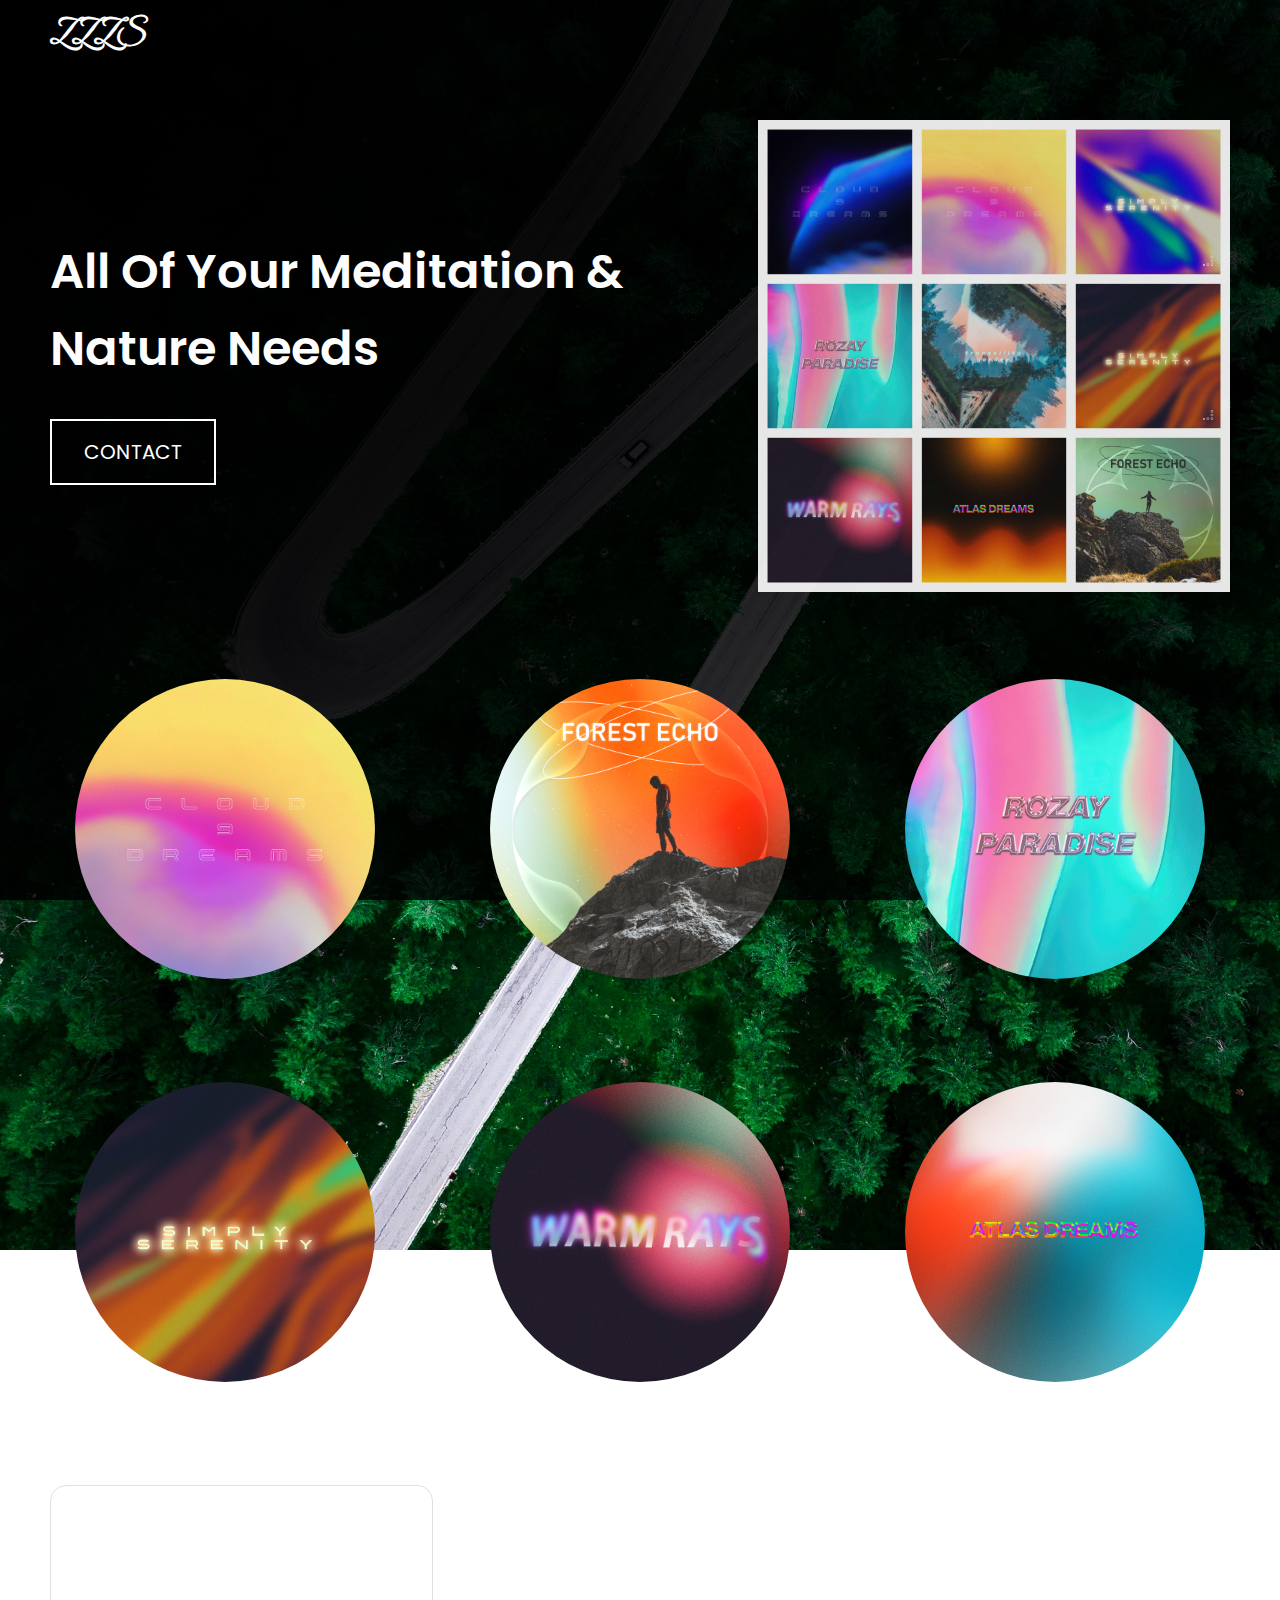
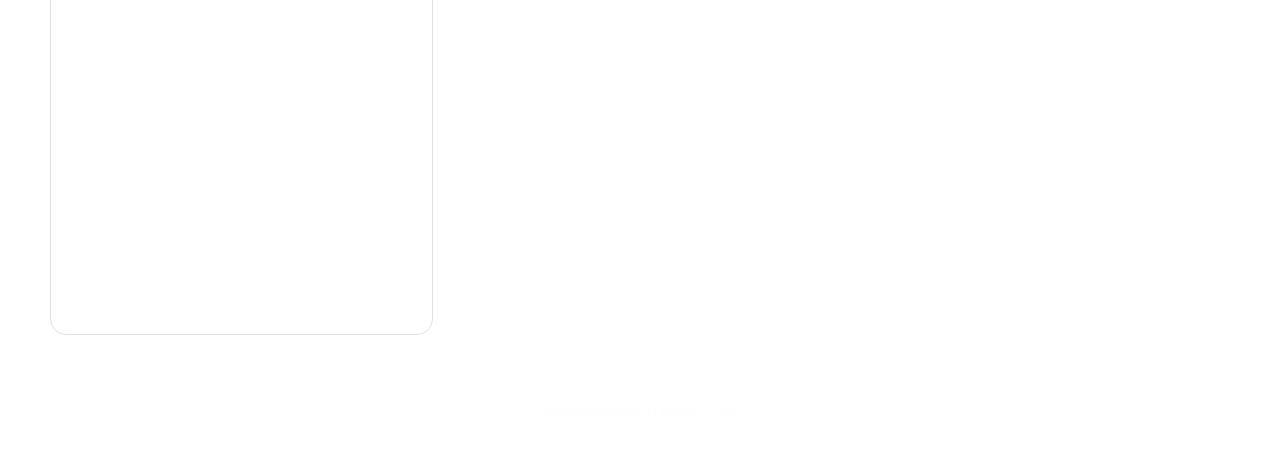
<file: index.html>
<!DOCTYPE html>
<html lang="en">
  <head>
    <meta charset="UTF-8" />
    <meta http-equiv="X-UA-Compatible" content="IE=edge" />
    <meta name="viewport" content="width=device-width, initial-scale=1.0" />
    <title>ZZZS</title>

    <link
      rel="stylesheet"
      href="https://cdnjs.cloudflare.com/ajax/libs/font-awesome/6.1.1/css/all.min.css"
      integrity="sha512-KfkfwYDsLkIlwQp6LFnl8zNdLGxu9YAA1QvwINks4PhcElQSvqcyVLLD9aMhXd13uQjoXtEKNosOWaZqXgel0g=="
      crossorigin="anonymous"
      referrerpolicy="no-referrer"
    />

    <link rel="icon" type="image/x-icon" href="./img/favicon.ico" />

    <link rel="stylesheet" href="style.css" />
  </head>

  <body>
    <!-- navbar -->
    <nav>
      <div class="container nav">
        <a href="./index.html">
          <h3 class="logo">ZZZS</h3>
        </a>
        <ul class="nav-links">
          <li>
            <a class="nav-link" href="mailto:zzzsapp@hotmail.com"
              ><i class="fa-regular fa-envelope"></i
            ></a>
          </li>
          <li>
            <a
              class="nav-link"
              href="https://instagram.com/zzzsapp?utm_medium=copy_link"
              target="_blank"
            >
              <i class="fa-brands fa-instagram"></i
            ></a>
          </li>

          <!-- 
          <li>
            <a class="nav-link" href="#">
              <i class="fa-brands fa-youtube"></i
            ></a>
          </li>
          <li>
            <a class="nav-link" href="#">
              <i class="fa-brands fa-spotify"></i
            ></a>
          </li>
          <li>
            <a class="nav-link" href="#">
              <i class="fa-brands fa-itunes"></i
            ></a>
          </li>
           -->
        </ul>
      </div>
    </nav>

    <!-- header section  -->
    <header>
      <div class="container header">
        <div class="header-text">
          <!-- <h1 class="header-title">repose</h1> -->
          <p class="header-desc">All Of Your Meditation & Nature Needs</p>

          <!-- 
          <div class="header-links">
            <a href="#" class="header-link"
              ><i class="fa-brands fa-apple applemusic-logo"></i>
            </a>
            <a href="#" class="header-link"
              ><i class="fa-brands fa-spotify spotify-logo"></i>
            </a>

            <a href="#" class="header-link"
              ><i class="fa-brands fa-amazon amazonmusic-logo"></i>
            </a>
            <a href="#" class="header-link"
              ><i class="fa-brands fa-itunes itnues-logo"></i>
            </a>
            <a href="#" class="header-link">
              <i class="fa-brands fa-youtube youtubemusic-logo"></i>
            </a>
          </div> 
        -->

          <div class="btns">
            <!-- <button class="btn">Press / radio</button> -->
            <a href="mailto:zzzsapp@hotmail.com" class="btn">contact</a>
          </div>
        </div>
        <div class="header-img">
          <img src="./img/cover-img.jpg" alt="" />
        </div>
      </div>
    </header>

    <!-- songs section -->
    <section>
      <div class="container songs">
        <!-- song 1 cloud 9 drams -->
        <article class="song">
          <a href="./cloud9dreams.html">
            <img src="./img/1.png" alt="" class="song-img" />
          </a>

          <!-- song links -->
          <ul class="song-links">
            <!-- apple music -->
            <li>
              <a
                href="https://music.apple.com/us/artist/cloud-9-dreams/1584568245"
                target="_blank"
                class="song-link"
                ><i class="fa-brands fa-apple"></i
              ></a>
            </li>

            <!-- spotify music -->
            <li>
              <a
                href="https://open.spotify.com/artist/07c6HQoNlh0UlnFs6RuTMi?si=t-RpN3D7Qa66D_iPGOomDg"
                target="_blank"
                class="song-link"
                ><i class="fa-brands fa-spotify"></i
              ></a>
            </li>

            <!-- amazon music -->
            <li>
              <a href="#" class="song-link" target="_blank"
                ><i class="fa-brands fa-amazon"></i
              ></a>
            </li>
          </ul>
        </article>

        <!-- song 2 tranquility garden -->
        <article class="song">
          <a href="./forestecho.html">
            <img src="./img/2.png" alt="" class="song-img" />
          </a>

          <!-- song links -->
          <ul class="song-links">
            <!-- apple music -->
            <li>
              <a href="#" target="_blank" class="song-link"
                ><i class="fa-brands fa-apple"></i
              ></a>
            </li>

            <!-- spotify music -->
            <li>
              <a href="#" target="_blank" class="song-link"
                ><i class="fa-brands fa-spotify"></i
              ></a>
            </li>

            <!-- amazon music -->
            <li>
              <a href="#" class="song-link" target="_blank"
                ><i class="fa-brands fa-amazon"></i
              ></a>
            </li>
          </ul>
        </article>

        <!-- song 3 rozay paradise -->
        <article class="song">
          <a href="./rozayparadise.html">
            <img src="./img/3.png" alt="" class="song-img"
          /></a>

          <!-- song links  -->
          <ul class="song-links">
            <!-- apple music -->
            <li>
              <a
                href="https://music.apple.com/us/artist/rozay-paradise/1583993940"
                target="_blank"
                class="song-link"
                ><i class="fa-brands fa-apple"></i
              ></a>
            </li>

            <!-- spotify music -->
            <li>
              <a
                href="https://open.spotify.com/artist/3yJaF8QBO9yhGIVszaEnfy?si=I38vs4uhStSKBxmCDQIGEQ"
                target="_blank"
                class="song-link"
                ><i class="fa-brands fa-spotify"></i
              ></a>
            </li>

            <!-- amazon music -->
            <li>
              <a href="#" class="song-link" target="_blank"
                ><i class="fa-brands fa-amazon"></i
              ></a>
            </li>
          </ul>
        </article>

        <!-- song 4 simply serenity -->
        <article class="song">
          <a href="./simplyserenity.html">
            <img src="./img/4.png" alt="" class="song-img" />
          </a>
          <ul class="song-links">
            <!-- apple music -->
            <li>
              <a
                href="https://music.apple.com/us/artist/simply-serenity/1584569082"
                target="_blank"
                class="song-link"
                ><i class="fa-brands fa-apple"></i
              ></a>
            </li>

            <!-- spotify music -->
            <li>
              <a
                href="https://open.spotify.com/artist/3gF4ZedeB6jPpsfIet85Mr?si=IJo8QeQCTY-bNO8c3_cniQ"
                target="_blank"
                class="song-link"
                ><i class="fa-brands fa-spotify"></i
              ></a>
            </li>

            <!-- amazon music -->
            <li>
              <a href="#" class="song-link" target="_blank"
                ><i class="fa-brands fa-amazon"></i
              ></a>
            </li>
          </ul>
        </article>

        <!-- song 5 warm rays -->
        <article class="song">
          <a href="./warmrays.html">
            <img src="./img/5.png" alt="" class="song-img" />
          </a>
          <ul class="song-links">
            <!-- apple music -->
            <li>
              <a
                href="https://music.apple.com/us/artist/warm-rays/1583993989"
                target="_blank"
                class="song-link"
                ><i class="fa-brands fa-apple"></i
              ></a>
            </li>

            <!-- spotify music -->
            <li>
              <a
                href="https://open.spotify.com/artist/6de2HTvdIQNuITt7bEk7ss?si=woWcxHpARa-ms9n5jFl5sQ"
                target="_blank"
                class="song-link"
                ><i class="fa-brands fa-spotify"></i
              ></a>
            </li>

            <!-- amazon music -->
            <li>
              <a href="#" class="song-link" target="_blank"
                ><i class="fa-brands fa-amazon"></i
              ></a>
            </li>
          </ul>
        </article>

        <!-- song 6 atlas dreams -->
        <article class="song">
          <a href="./atlasdreams.html">
            <img src="./img/6.png" alt="" class="song-img" />
          </a>
          <ul class="song-links">
            <!-- apple music -->
            <li>
              <a
                href="https://music.apple.com/us/artist/atlas-dreams/1583994686"
                target="_blank"
                class="song-link"
                ><i class="fa-brands fa-apple"></i
              ></a>
            </li>

            <!-- spotify music -->
            <li>
              <a
                href="https://open.spotify.com/artist/6oQb5npE7rzGG7BLir7Zrr?si=SurIVsjuRNytcUF3wbnvSQ"
                target="_blank"
                class="song-link"
                ><i class="fa-brands fa-spotify"></i
              ></a>
            </li>

            <!-- amazon music -->
            <li>
              <a href="#" class="song-link" target="_blank"
                ><i class="fa-brands fa-amazon"></i
              ></a>
            </li>
          </ul>
        </article>
      </div>
    </section>

    <!-- iframes -->
    <section>
      <div class="container iframes">
        <!-- amazon -->
        <div class="iframe">
          <iframe
            class="amazon-iframe"
            id="AmazonMusicEmbedB09VXD8926"
            src="https://music.amazon.ca/embed/B09VXD8926/?id=5aA51skqmU&marketplaceId=ART4WZ8MWBX2Y&musicTerritory=CA"
            style="border: 1px solid rgba(0, 0, 0, 0.12)"
          ></iframe>
        </div>

        <!-- itunes -->
        <div class="iframe">
          <iframe
            class="apple-iframe"
            allow="autoplay *; encrypted-media *; fullscreen *"
            frameborder="0"
            sandbox="allow-forms allow-popups allow-same-origin allow-scripts allow-storage-access-by-user-activation allow-top-navigation-by-user-activation"
            src="https://embed.music.apple.com/us/playlist/sleep-sounds/pl.0ef59752c0cd457dbf1391f08cbd936f"
          >
          </iframe>
        </div>

        <!-- spotify -->
        <div class="iframe">
          <iframe
            class="spotify-iframe"
            src="https://open.spotify.com/embed/playlist/37i9dQZF1DWYcDQ1hSjOpY?utm_source=generator"
            frameborder="0"
            allowfullscreen=""
            allow="autoplay; clipboard-write; encrypted-media; fullscreen; picture-in-picture"
          ></iframe>
        </div>
      </div>
    </section>

    <!-- footer -->
    <footer>
      <div class="container footer">
        <a href="mailto:zzzsapp@hotmail.com">
          <p class="footer-text">zzzsapp@hotmail.com</p>
        </a>
      </div>
    </footer>
  </body>
</html>
</file>
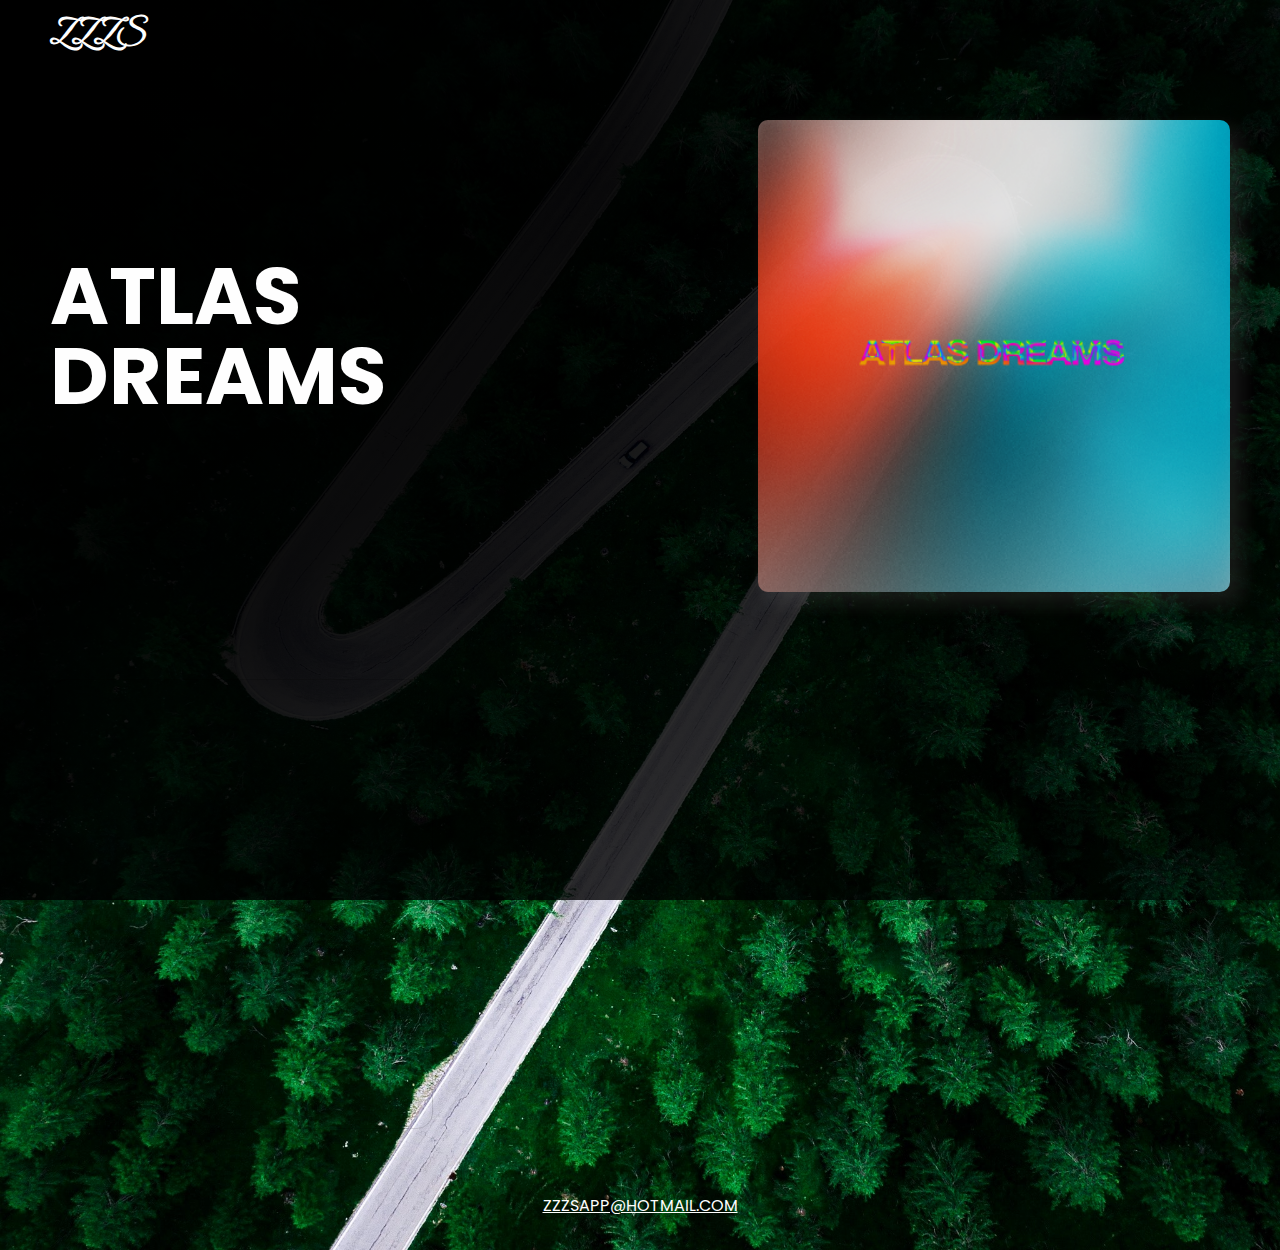
<file: atlasdreams.html>
<!DOCTYPE html>
<html lang="en">
  <head>
    <meta charset="UTF-8" />
    <meta http-equiv="X-UA-Compatible" content="IE=edge" />
    <meta name="viewport" content="width=device-width, initial-scale=1.0" />
    <title>Atlas Dreams | ZZZS</title>

    <link
      rel="stylesheet"
      href="https://cdnjs.cloudflare.com/ajax/libs/font-awesome/6.1.1/css/all.min.css"
      integrity="sha512-KfkfwYDsLkIlwQp6LFnl8zNdLGxu9YAA1QvwINks4PhcElQSvqcyVLLD9aMhXd13uQjoXtEKNosOWaZqXgel0g=="
      crossorigin="anonymous"
      referrerpolicy="no-referrer"
    />

    <link rel="icon" type="image/x-icon" href="./img/favicon.ico" />

    <link rel="stylesheet" href="style.css" />
  </head>
  <body>
    <!-- navbar -->
    <nav>
      <div class="container nav">
        <a href="./index.html">
          <h3 class="logo">ZZZS</h3>
        </a>
        <ul class="nav-links">
          <li>
            <a class="nav-link" href="mailto:zzzsapp@hotmail.com"
              ><i class="fa-regular fa-envelope"></i
            ></a>
          </li>
          <li>
            <a
              class="nav-link"
              href="https://instagram.com/zzzsapp?utm_medium=copy_link"
              target="_blank"
            >
              <i class="fa-brands fa-instagram"></i
            ></a>
          </li>

          <!-- 
          <li>
            <a class="nav-link" href="#">
              <i class="fa-brands fa-youtube"></i
            ></a>
          </li>
          <li>
            <a class="nav-link" href="#">
              <i class="fa-brands fa-spotify"></i
            ></a>
          </li>
          <li>
            <a class="nav-link" href="#">
              <i class="fa-brands fa-itunes"></i
            ></a>
          </li>
           -->
        </ul>
      </div>
    </nav>

    <!-- header section  -->
    <header>
      <div class="container header">
        <div class="header-text">
          <h1 class="header-title header-title-individual">Atlas Dreams</h1>

          <div class="header-links">
            <a
              href="https://music.apple.com/us/artist/atlas-dreams/1583994686"
              target="_blank"
              class="header-link"
              ><i class="fa-brands fa-apple"></i>
            </a>
            <a
              href="https://open.spotify.com/artist/6oQb5npE7rzGG7BLir7Zrr?si=SurIVsjuRNytcUF3wbnvSQ"
              target="_blank"
              class="header-link"
              ><i class="fa-brands fa-spotify spotify-logo"></i>
            </a>
            <a href="#" class="header-link"
              ><i class="fa-brands fa-amazon amazonmusic-logo"></i>
            </a>
          </div>
        </div>
        <div class="header-img header-img-individual">
          <img src="./img/6.png" alt="" />
        </div>
      </div>
    </header>

    <!-- iframes -->
    <section>
      <div class="container iframes">
        <!-- amazon -->
        <div class="iframe">
          <iframe
            class="amazon-iframe"
            id="AmazonMusicEmbedB09VXD8926"
            src="https://music.amazon.ca/embed/B09VXD8926/?id=5aA51skqmU&marketplaceId=ART4WZ8MWBX2Y&musicTerritory=CA"
            style="border: 1px solid rgba(0, 0, 0, 0.12)"
          ></iframe>
        </div>

        <!-- itunes -->
        <div class="iframe">
          <iframe
            class="apple-iframe"
            allow="autoplay *; encrypted-media *; fullscreen *"
            frameborder="0"
            sandbox="allow-forms allow-popups allow-same-origin allow-scripts allow-storage-access-by-user-activation allow-top-navigation-by-user-activation"
            src="https://embed.music.apple.com/us/album/moon-light-ep/1584568970"
          ></iframe>
        </div>

        <!-- spotify -->
        <div class="iframe">
          <iframe
            class="spotify-iframe"
            src="https://open.spotify.com/embed/artist/6oQb5npE7rzGG7BLir7Zrr?utm_source=generator"
            frameborder="0"
            allowfullscreen=""
            allow="autoplay; clipboard-write; encrypted-media; fullscreen; picture-in-picture"
          ></iframe>
        </div>
      </div>
    </section>

    <!-- footer -->
    <footer>
      <div class="container footer">
        <a href="mailto:zzzsapp@hotmail.com">
          <p class="footer-text">zzzsapp@hotmail.com</p>
        </a>
      </div>
    </footer>
  </body>
</html>
</file>
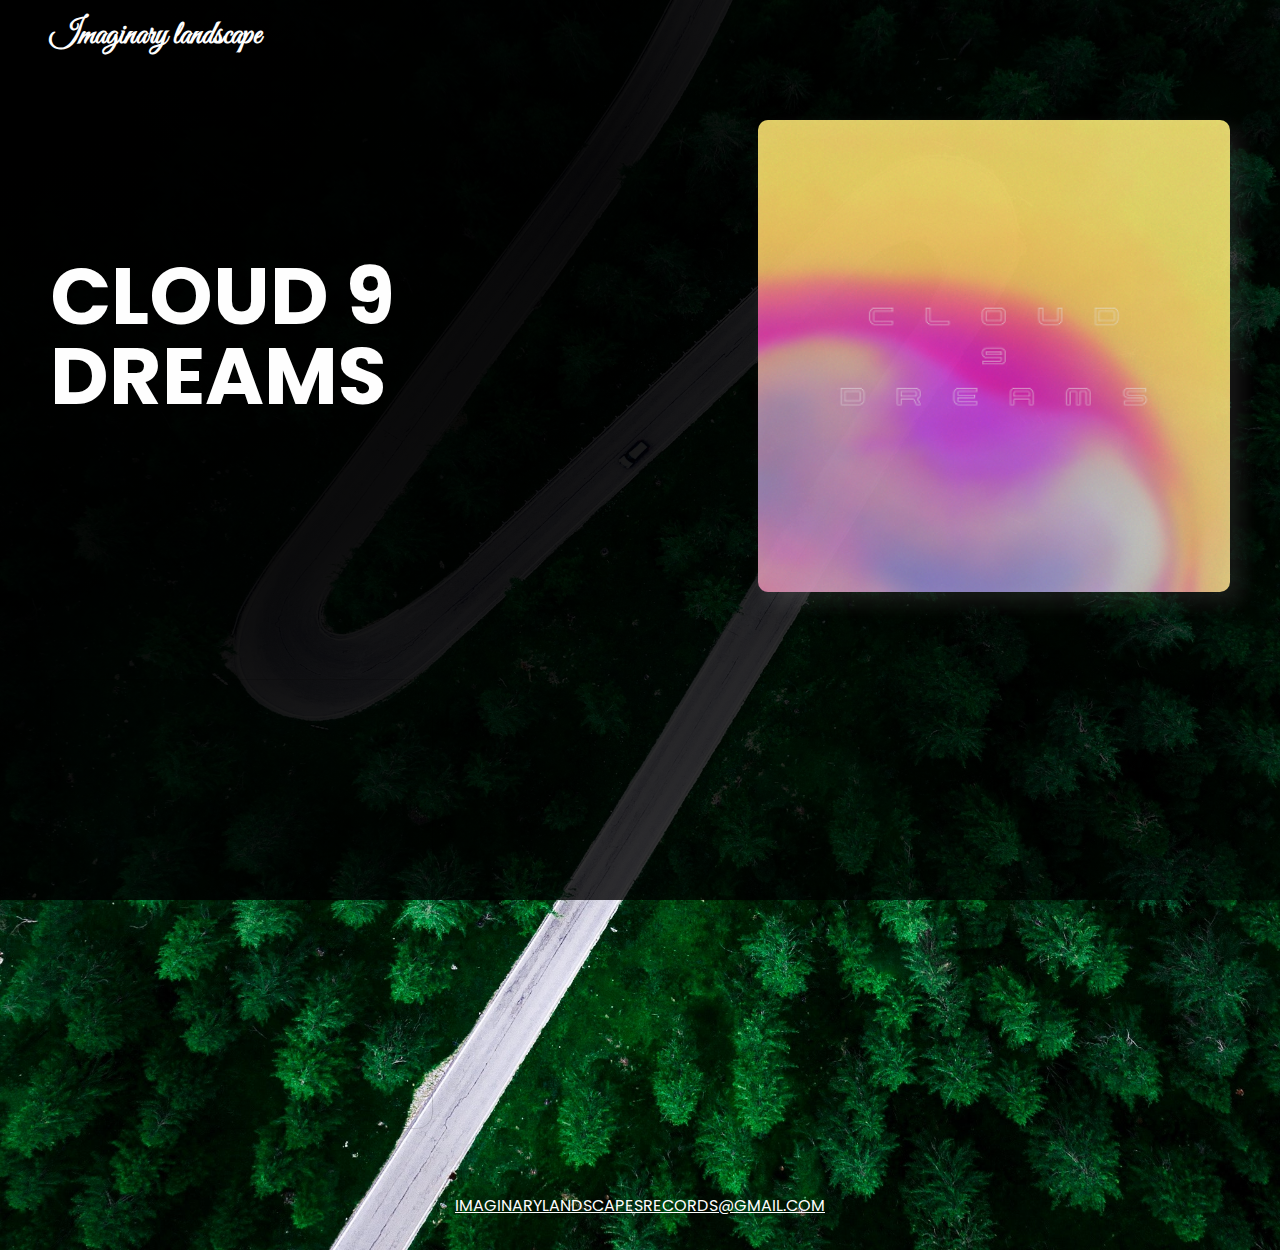
<file: cloud9dreams.html>
<!DOCTYPE html>
<html lang="en">
  <head>
    <meta charset="UTF-8" />
    <meta http-equiv="X-UA-Compatible" content="IE=edge" />
    <meta name="viewport" content="width=device-width, initial-scale=1.0" />
    <title>Cloud 9 Dreams | Imaginary Island</title>

    <link
      rel="stylesheet"
      href="https://cdnjs.cloudflare.com/ajax/libs/font-awesome/6.1.1/css/all.min.css"
      integrity="sha512-KfkfwYDsLkIlwQp6LFnl8zNdLGxu9YAA1QvwINks4PhcElQSvqcyVLLD9aMhXd13uQjoXtEKNosOWaZqXgel0g=="
      crossorigin="anonymous"
      referrerpolicy="no-referrer"
    />

    <link rel="stylesheet" href="style.css" />
  </head>
  <body>
    <!-- navbar -->
    <nav>
      <div class="container nav">
        <a href="./index.html">
          <h3 class="logo">Imaginary landscape</h3>
        </a>
        <ul class="nav-links">
          <li>
            <a class="nav-link" href="#"
              ><i class="fa-regular fa-envelope"></i
            ></a>
          </li>
          <li>
            <a class="nav-link" href="#">
              <i class="fa-brands fa-instagram"></i
            ></a>
          </li>
          <li>
            <a class="nav-link" href="#">
              <i class="fa-brands fa-youtube"></i
            ></a>
          </li>
          <li>
            <a class="nav-link" href="#">
              <i class="fa-brands fa-spotify"></i
            ></a>
          </li>
          <li>
            <a class="nav-link" href="#">
              <i class="fa-brands fa-itunes"></i
            ></a>
          </li>
        </ul>
      </div>
    </nav>

    <!-- header section  -->
    <header>
      <div class="container header">
        <div class="header-text">
          <h1 class="header-title header-title-individual">Cloud 9 Dreams</h1>

          <div class="header-links">
            <a
              href="https://music.apple.com/us/artist/cloud-9-dreams/1584568245"
              target="_blank"
              class="header-link"
              ><i class="fa-brands fa-itunes itnues-logo"></i>
            </a>
            <a
              href="https://open.spotify.com/artist/07c6HQoNlh0UlnFs6RuTMi?si=t-RpN3D7Qa66D_iPGOomDg&nd=1"
              target="_blank"
              class="header-link"
              ><i class="fa-brands fa-spotify spotify-logo"></i>
            </a>
            <a href="#" class="header-link"
              ><i class="fa-brands fa-amazon amazonmusic-logo"></i>
            </a>
          </div>
        </div>
        <div class="header-img header-img-individual">
          <img src="./img/1.png" alt="" />
        </div>
      </div>
    </header>

    <!-- iframes -->
    <section>
      <div class="container iframes">
        <!-- amazon -->
        <div class="iframe">
          <iframe
            class="amazon-iframe"
            id="AmazonMusicEmbedB09VXD8926"
            src="https://music.amazon.ca/embed/B09VXD8926/?id=5aA51skqmU&marketplaceId=ART4WZ8MWBX2Y&musicTerritory=CA"
            style="border: 1px solid rgba(0, 0, 0, 0.12)"
          ></iframe>
        </div>

        <!-- itunes -->
        <div class="iframe">
          <iframe
            class="apple-iframe"
            allow="autoplay *; encrypted-media *; fullscreen *"
            frameborder="0"
            sandbox="allow-forms allow-popups allow-same-origin allow-scripts allow-storage-access-by-user-activation allow-top-navigation-by-user-activation"
            src="https://embed.music.apple.com/us/album/aqua-fresh-ep/1584568817"
          ></iframe>
        </div>

        <!-- spotify -->
          <iframe
            class="spotify-iframe"
            src="https://open.spotify.com/embed/artist/07c6HQoNlh0UlnFs6RuTMi?utm_source=generator"
            frameborder="0"
            allowfullscreen=""
            allow="autoplay; clipboard-write; encrypted-media; fullscreen; picture-in-picture"
          ></iframe>
        </div>
      </div>
    </section>

    <!-- footer -->
    <footer>
      <div class="container footer">
        <p class="footer-text">Imaginarylandscapesrecords@gmail.com</p>
      </div>
    </footer>
  </body>
</html>
</file>
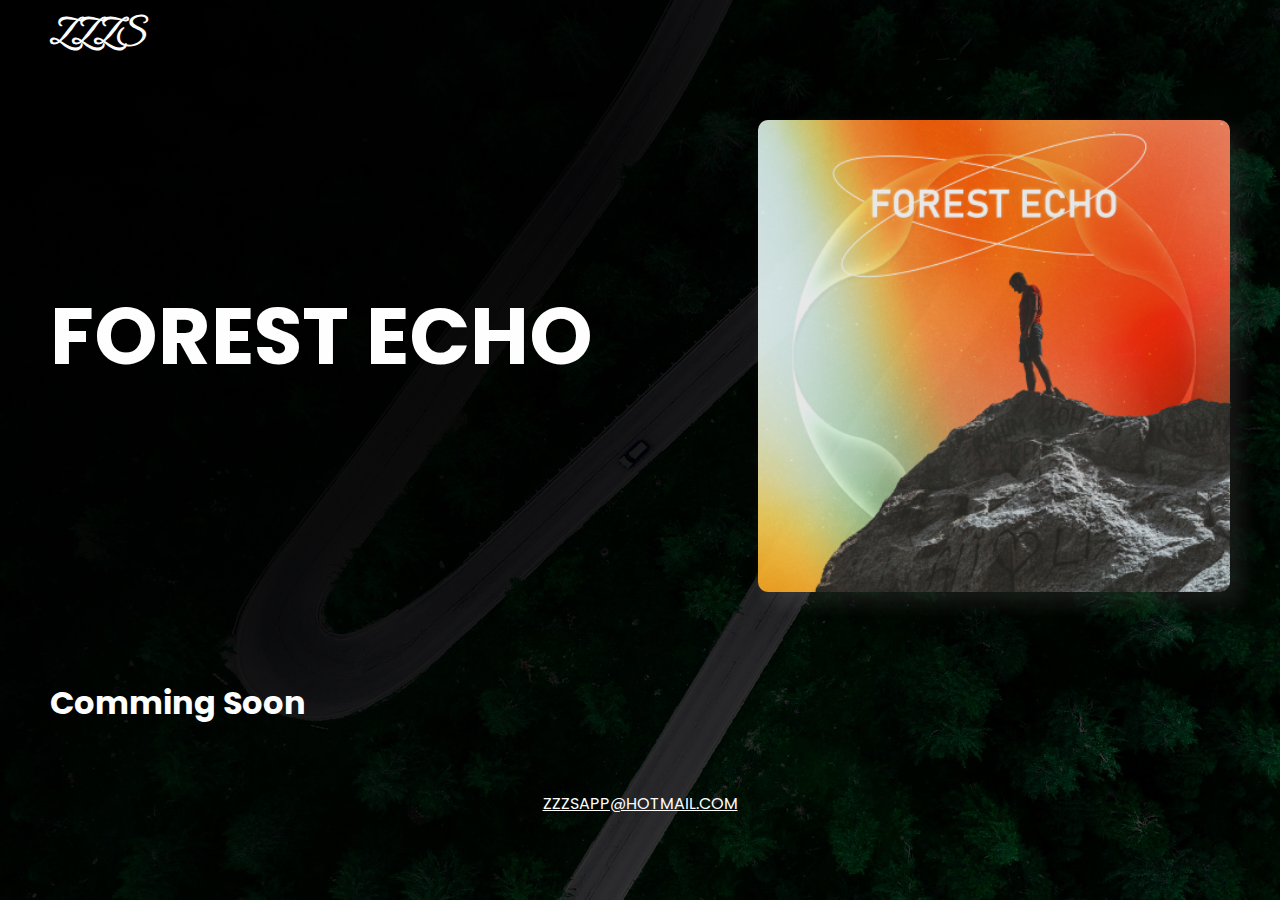
<file: forestecho.html>
<!DOCTYPE html>
<html lang="en">
  <head>
    <meta charset="UTF-8" />
    <meta http-equiv="X-UA-Compatible" content="IE=edge" />
    <meta name="viewport" content="width=device-width, initial-scale=1.0" />
    <title>Forest Echo | Imaginary Island</title>

    <link
      rel="stylesheet"
      href="https://cdnjs.cloudflare.com/ajax/libs/font-awesome/6.1.1/css/all.min.css"
      integrity="sha512-KfkfwYDsLkIlwQp6LFnl8zNdLGxu9YAA1QvwINks4PhcElQSvqcyVLLD9aMhXd13uQjoXtEKNosOWaZqXgel0g=="
      crossorigin="anonymous"
      referrerpolicy="no-referrer"
    />

    <link rel="icon" type="image/x-icon" href="./img/favicon.ico" />

    <link rel="stylesheet" href="style.css" />
  </head>
  <body>
    <!-- navbar -->
    <nav>
      <div class="container nav">
        <a href="./index.html">
          <h3 class="logo">ZZZS</h3>
        </a>
        <ul class="nav-links">
          <li>
            <a class="nav-link" href="mailto:zzzsapp@hotmail.com"
              ><i class="fa-regular fa-envelope"></i
            ></a>
          </li>
          <li>
            <a
              class="nav-link"
              href="https://instagram.com/zzzsapp?utm_medium=copy_link"
              target="_blank"
            >
              <i class="fa-brands fa-instagram"></i
            ></a>
          </li>

          <!-- 
          <li>
            <a class="nav-link" href="#">
              <i class="fa-brands fa-youtube"></i
            ></a>
          </li>
          <li>
            <a class="nav-link" href="#">
              <i class="fa-brands fa-spotify"></i
            ></a>
          </li>
          <li>
            <a class="nav-link" href="#">
              <i class="fa-brands fa-itunes"></i
            ></a>
          </li>
           -->
        </ul>
      </div>
    </nav>

    <!-- header section  -->
    <header>
      <div class="container header">
        <div class="header-text">
          <h1 class="header-title header-title-individual">Forest Echo</h1>

          <div class="header-links">
            <a href="#" class="header-link"
              ><i class="fa-brands fa-apple"></i>
            </a>
            <a href="#" class="header-link"
              ><i class="fa-brands fa-spotify spotify-logo"></i>
            </a>
            <a href="#" class="header-link"
              ><i class="fa-brands fa-amazon amazonmusic-logo"></i>
            </a>
          </div>
        </div>
        <div class="header-img header-img-individual">
          <img src="./img/2.png" alt="" />
        </div>
      </div>
    </header>

    <!-- iframes -->
    <section>
      <div class="container iframes">
        <h1>Comming Soon</h1>

        <!-- amazon -->
        <!-- <div class="iframe">
          <iframe
            class="amazon-iframe"
            id="AmazonMusicEmbedB09VXD8926"
            src="https://music.amazon.ca/embed/B09VXD8926/?id=5aA51skqmU&marketplaceId=ART4WZ8MWBX2Y&musicTerritory=CA"
            style="border: 1px solid rgba(0, 0, 0, 0.12)"
          ></iframe>
        </div> -->

        <!-- itunes -->
        <!-- 
        <div class="iframe">
          <iframe
            class="apple-iframe"
            allow="autoplay *; encrypted-media *; fullscreen *"
            frameborder="0"
            sandbox="allow-forms allow-popups allow-same-origin allow-scripts allow-storage-access-by-user-activation allow-top-navigation-by-user-activation"
            src="https://embed.music.apple.com/us/album/gentle-glow-ep/1584570495"
          ></iframe>
        </div>
         -->

        <!-- spotify -->
        <!-- 
        <div class="iframe">
          <iframe
            class="spotify-iframe"
            src="https://open.spotify.com/embed/artist/5SyaLZ1AQ9n7JDsLLLwQe2?utm_source=generator"
            frameborder="0"
            allowfullscreen=""
            allow="autoplay; clipboard-write; encrypted-media; fullscreen; picture-in-picture"
          ></iframe>
        </div>
         -->
      </div>
    </section>

    <!-- footer -->
    <footer>
      <div class="container footer">
        <a href="mailto:zzzsapp@hotmail.com">
          <p class="footer-text">zzzsapp@hotmail.com</p>
        </a>
      </div>
    </footer>
  </body>
</html>
</file>
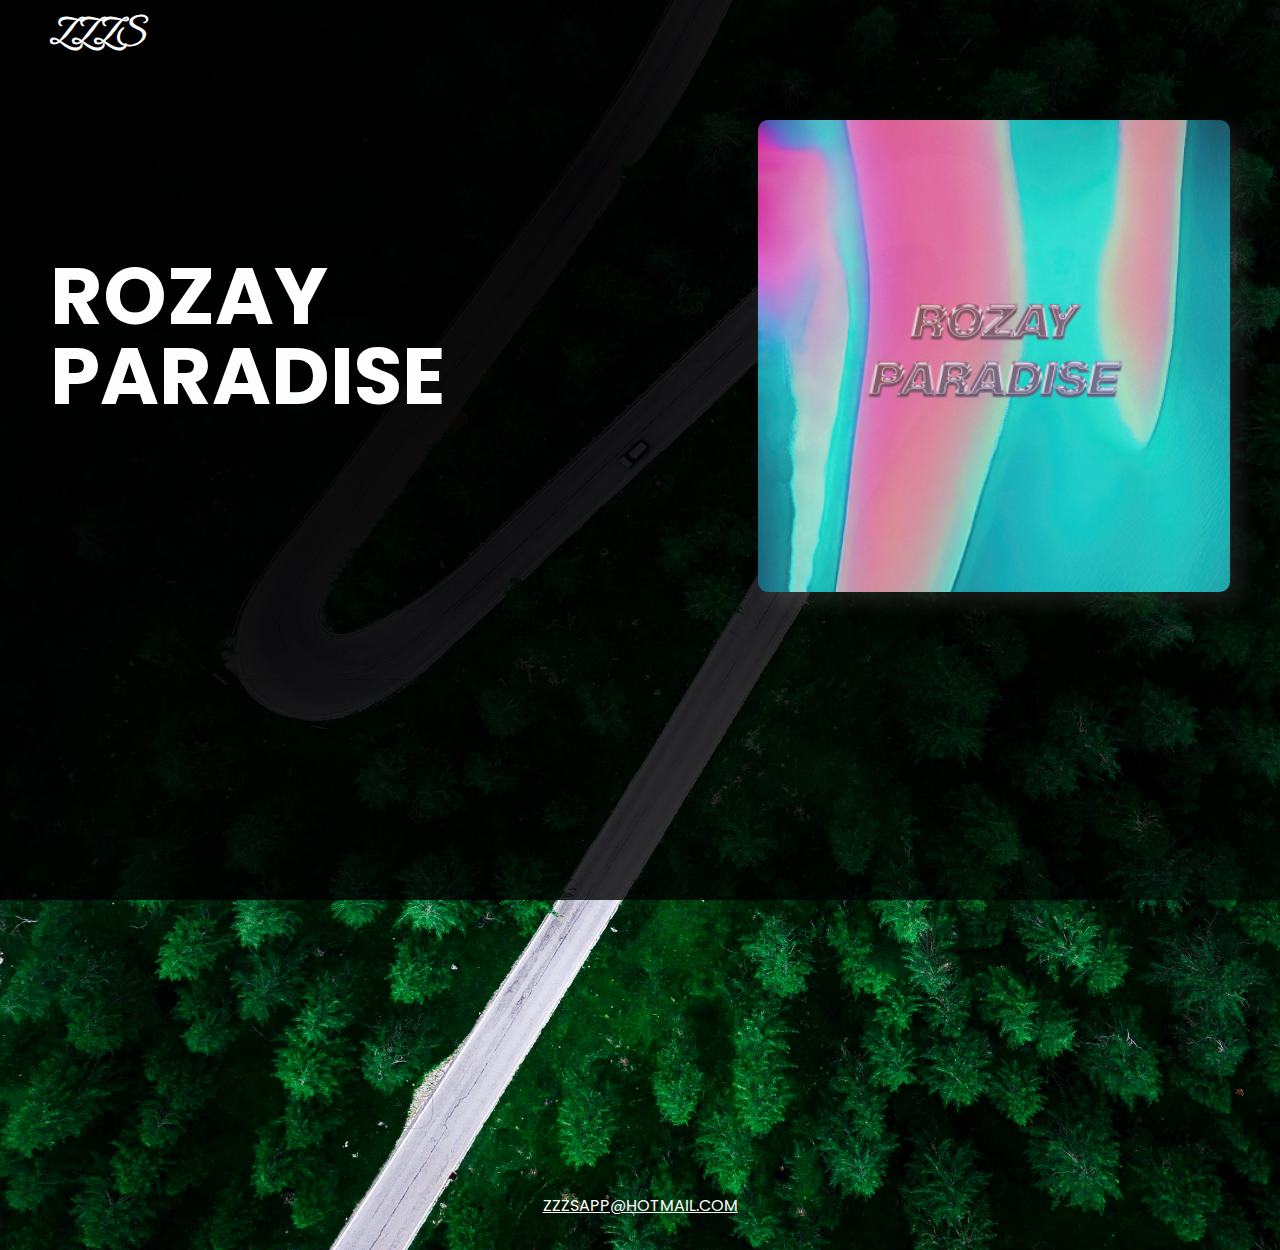
<file: rozayparadise.html>
<!DOCTYPE html>
<html lang="en">
  <head>
    <meta charset="UTF-8" />
    <meta http-equiv="X-UA-Compatible" content="IE=edge" />
    <meta name="viewport" content="width=device-width, initial-scale=1.0" />
    <title>Rozay Paradise | Imaginary Island</title>

    <link
      rel="stylesheet"
      href="https://cdnjs.cloudflare.com/ajax/libs/font-awesome/6.1.1/css/all.min.css"
      integrity="sha512-KfkfwYDsLkIlwQp6LFnl8zNdLGxu9YAA1QvwINks4PhcElQSvqcyVLLD9aMhXd13uQjoXtEKNosOWaZqXgel0g=="
      crossorigin="anonymous"
      referrerpolicy="no-referrer"
    />

    <link rel="icon" type="image/x-icon" href="./img/favicon.ico" />

    <link rel="stylesheet" href="style.css" />
  </head>
  <body>
    <!-- navbar -->
    <nav>
      <div class="container nav">
        <a href="./index.html">
          <h3 class="logo">ZZZS</h3>
        </a>
        <ul class="nav-links">
          <li>
            <a class="nav-link" href="mailto:zzzsapp@hotmail.com"
              ><i class="fa-regular fa-envelope"></i
            ></a>
          </li>
          <li>
            <a
              class="nav-link"
              href="https://instagram.com/zzzsapp?utm_medium=copy_link"
              target="_blank"
            >
              <i class="fa-brands fa-instagram"></i
            ></a>
          </li>
          <li>
            <a class="nav-link" href="#">
              <i class="fa-brands fa-youtube"></i
            ></a>
          </li>
          <li>
            <a class="nav-link" href="#">
              <i class="fa-brands fa-spotify"></i
            ></a>
          </li>
          <li>
            <a class="nav-link" href="#">
              <i class="fa-brands fa-itunes"></i
            ></a>
          </li>
        </ul>
      </div>
    </nav>

    <!-- header section  -->
    <header>
      <div class="container header">
        <div class="header-text">
          <h1 class="header-title header-title-individual">Rozay Paradise</h1>

          <div class="header-links">
            <a
              href="https://music.apple.com/us/artist/rozay-paradise/1583993940"
              target="_blank"
              class="header-link"
              ><i class="fa-brands fa-apple"></i>
            </a>
            <a
              href="https://open.spotify.com/artist/3yJaF8QBO9yhGIVszaEnfy?si=I38vs4uhStSKBxmCDQIGEQ&nd=1"
              target="_blank"
              class="header-link"
              ><i class="fa-brands fa-spotify spotify-logo"></i>
            </a>
            <a href="#" class="header-link"
              ><i class="fa-brands fa-amazon amazonmusic-logo"></i>
            </a>
          </div>
        </div>
        <div class="header-img header-img-individual">
          <img src="./img/3.png" alt="" />
        </div>
      </div>
    </header>

    <!-- iframes -->
    <section>
      <div class="container iframes">
        <!-- amazon -->
        <div class="iframe">
          <iframe
            class="amazon-iframe"
            id="AmazonMusicEmbedB09VXD8926"
            src="https://music.amazon.ca/embed/B09VXD8926/?id=5aA51skqmU&marketplaceId=ART4WZ8MWBX2Y&musicTerritory=CA"
            style="border: 1px solid rgba(0, 0, 0, 0.12)"
          ></iframe>
        </div>

        <!-- itunes -->
        <div class="iframe">
          <iframe
            class="apple-iframe"
            allow="autoplay *; encrypted-media *; fullscreen *"
            frameborder="0"
            sandbox="allow-forms allow-popups allow-same-origin allow-scripts allow-storage-access-by-user-activation allow-top-navigation-by-user-activation"
            src="https://embed.music.apple.com/us/album/stellar-dreams-ep/1584568932"
          ></iframe>
        </div>

        <!-- spotify -->
        <div class="iframe">
          <iframe
            class="spotify-iframe"
            src="https://open.spotify.com/embed/artist/3yJaF8QBO9yhGIVszaEnfy?utm_source=generator"
            frameborder="0"
            allowfullscreen=""
            allow="autoplay; clipboard-write; encrypted-media; fullscreen; picture-in-picture"
          ></iframe>
        </div>
      </div>
    </section>

    <!-- footer -->
    <footer>
      <div class="container footer">
        <a href="mailto:zzzsapp@hotmail.com">
          <p class="footer-text">zzzsapp@hotmail.com</p>
        </a>
      </div>
    </footer>
  </body>
</html>
</file>
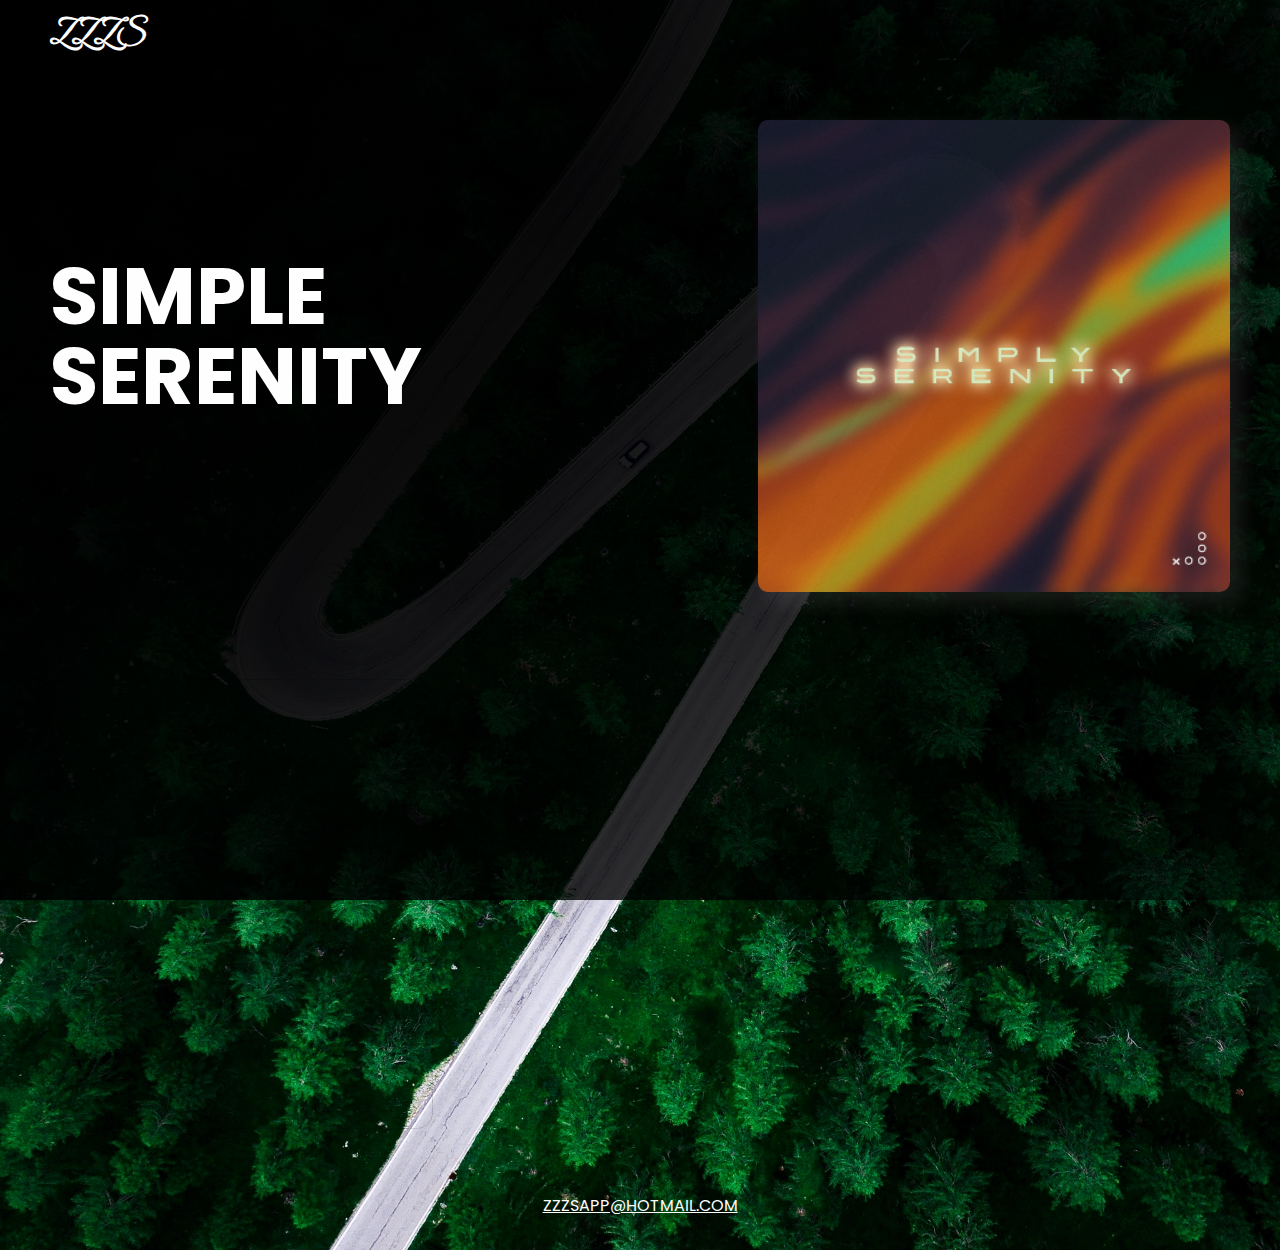
<file: simplyserenity.html>
<!DOCTYPE html>
<html lang="en">
  <head>
    <meta charset="UTF-8" />
    <meta http-equiv="X-UA-Compatible" content="IE=edge" />
    <meta name="viewport" content="width=device-width, initial-scale=1.0" />
    <title>Simple Serenity | Imaginary Island</title>

    <link
      rel="stylesheet"
      href="https://cdnjs.cloudflare.com/ajax/libs/font-awesome/6.1.1/css/all.min.css"
      integrity="sha512-KfkfwYDsLkIlwQp6LFnl8zNdLGxu9YAA1QvwINks4PhcElQSvqcyVLLD9aMhXd13uQjoXtEKNosOWaZqXgel0g=="
      crossorigin="anonymous"
      referrerpolicy="no-referrer"
    />

    <link rel="icon" type="image/x-icon" href="./img/favicon.ico" />

    <link rel="stylesheet" href="style.css" />
  </head>
  <body>
    <!-- navbar -->
    <nav>
      <div class="container nav">
        <a href="./index.html">
          <h3 class="logo">ZZZS</h3>
        </a>
        <ul class="nav-links">
          <li>
            <a class="nav-link" href="mailto:zzzsapp@hotmail.com"
              ><i class="fa-regular fa-envelope"></i
            ></a>
          </li>
          <li>
            <a
              class="nav-link"
              href="https://instagram.com/zzzsapp?utm_medium=copy_link"
              target="_blank"
            >
              <i class="fa-brands fa-instagram"></i
            ></a>
          </li>
          <li>
            <a class="nav-link" href="#">
              <i class="fa-brands fa-youtube"></i
            ></a>
          </li>
          <li>
            <a class="nav-link" href="#">
              <i class="fa-brands fa-spotify"></i
            ></a>
          </li>
          <li>
            <a class="nav-link" href="#">
              <i class="fa-brands fa-itunes"></i
            ></a>
          </li>
        </ul>
      </div>
    </nav>

    <!-- header section  -->
    <header>
      <div class="container header">
        <div class="header-text">
          <h1 class="header-title header-title-individual">Simple Serenity</h1>

          <div class="header-links">
            <a
              href="https://music.apple.com/us/artist/simply-serenity/1584569082"
              class="header-link"
              target="_blank"
              ><i class="fa-brands fa-apple"></i>
            </a>
            <a
              href="https://open.spotify.com/artist/3gF4ZedeB6jPpsfIet85Mr?si=IJo8QeQCTY-bNO8c3_cniQ&nd=1"
              target="_blank"
              class="header-link"
              ><i class="fa-brands fa-spotify spotify-logo"></i>
            </a>
            <a href="#" class="header-link"
              ><i class="fa-brands fa-amazon amazonmusic-logo"></i>
            </a>
          </div>
        </div>
        <div class="header-img header-img-individual">
          <img src="./img/4.png" alt="" />
        </div>
      </div>
    </header>

    <!-- iframes -->
    <section>
      <div class="container iframes">
        <!-- amazon -->
        <div class="iframe">
          <iframe
            class="amazon-iframe"
            id="AmazonMusicEmbedB09VXD8926"
            src="https://music.amazon.ca/embed/B09VXD8926/?id=5aA51skqmU&marketplaceId=ART4WZ8MWBX2Y&musicTerritory=CA"
            style="border: 1px solid rgba(0, 0, 0, 0.12)"
          ></iframe>
        </div>

        <!-- itunes -->
        <div class="iframe">
          <iframe
            class="apple-iframe"
            allow="autoplay *; encrypted-media *; fullscreen *"
            frameborder="0"
            sandbox="allow-forms allow-popups allow-same-origin allow-scripts allow-storage-access-by-user-activation allow-top-navigation-by-user-activation"
            src="https://embed.music.apple.com/us/album/smooth-feeling/1607447249"
          ></iframe>
        </div>

        <!-- spotify -->
        <div class="iframe">
          <iframe
            class="spotify-iframe"
            src="https://open.spotify.com/embed/artist/3gF4ZedeB6jPpsfIet85Mr?utm_source=generator"
            frameborder="0"
            allowfullscreen=""
            allow="autoplay; clipboard-write; encrypted-media; fullscreen; picture-in-picture"
          ></iframe>
        </div>
      </div>
    </section>

    <!-- footer -->
    <footer>
      <div class="container footer">
        <a href="mailto:zzzsapp@hotmail.com">
          <p class="footer-text">zzzsapp@hotmail.com</p>
        </a>
      </div>
    </footer>
  </body>
</html>
</file>
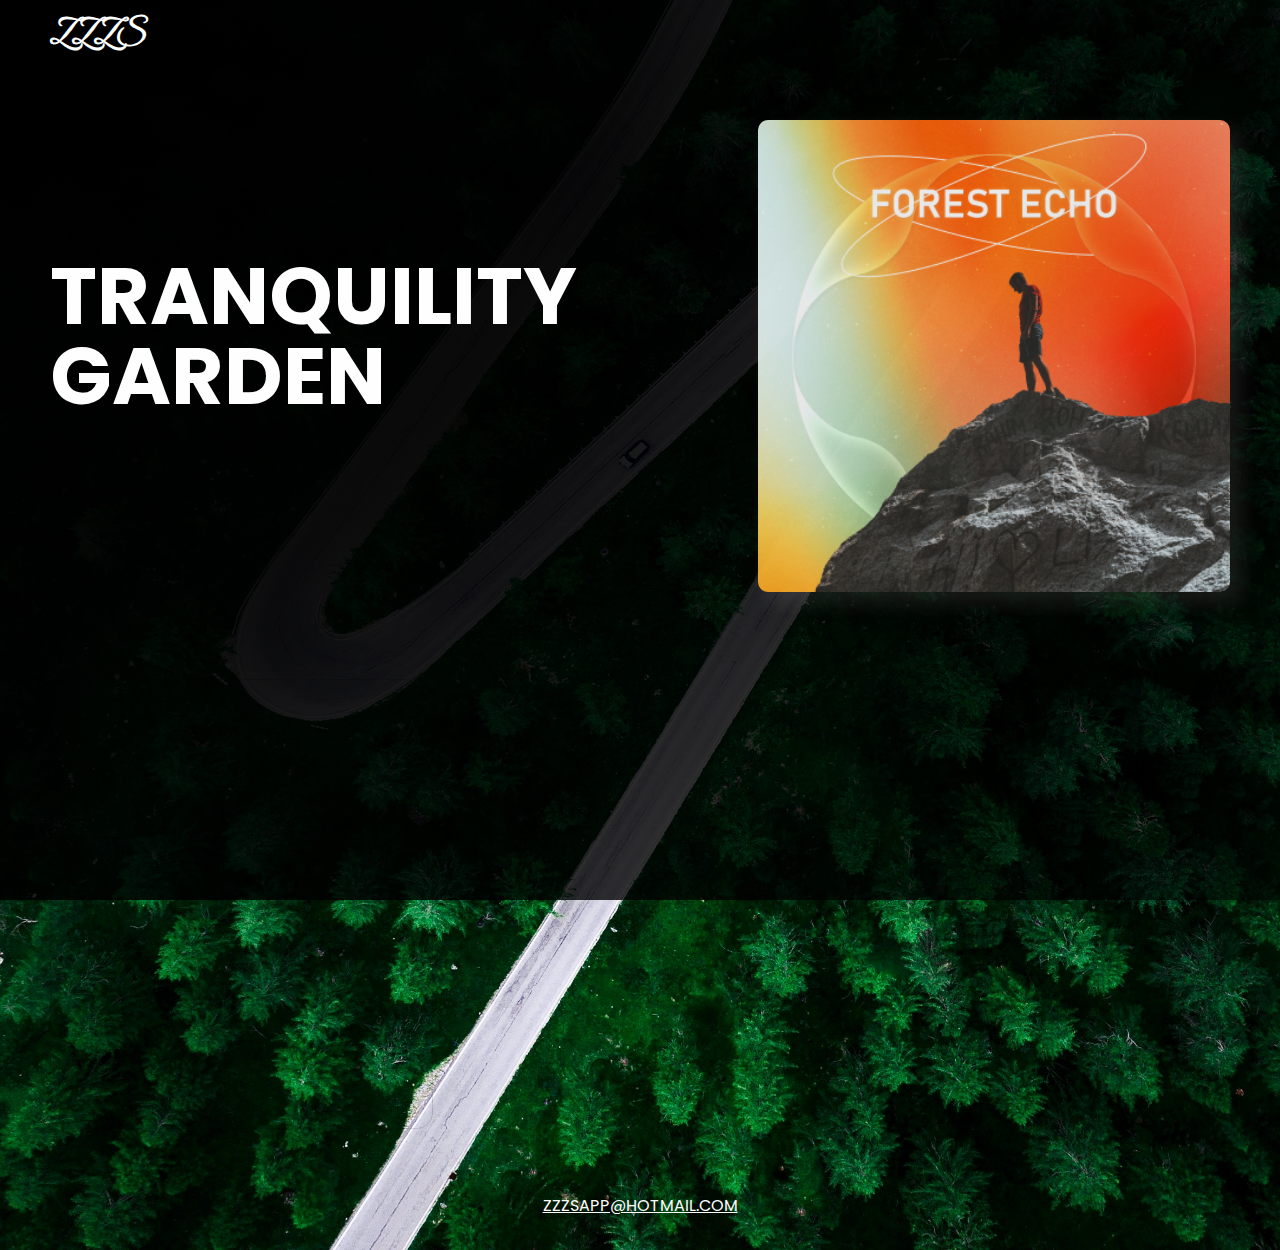
<file: tranquilitygarden.html>
<!DOCTYPE html>
<html lang="en">
  <head>
    <meta charset="UTF-8" />
    <meta http-equiv="X-UA-Compatible" content="IE=edge" />
    <meta name="viewport" content="width=device-width, initial-scale=1.0" />
    <title>Tranquility Garden | Imaginary Island</title>

    <link
      rel="stylesheet"
      href="https://cdnjs.cloudflare.com/ajax/libs/font-awesome/6.1.1/css/all.min.css"
      integrity="sha512-KfkfwYDsLkIlwQp6LFnl8zNdLGxu9YAA1QvwINks4PhcElQSvqcyVLLD9aMhXd13uQjoXtEKNosOWaZqXgel0g=="
      crossorigin="anonymous"
      referrerpolicy="no-referrer"
    />

    <link rel="icon" type="image/x-icon" href="./img/favicon.ico" />

    <link rel="stylesheet" href="style.css" />
  </head>
  <body>
    <!-- navbar -->
    <nav>
      <div class="container nav">
        <a href="./index.html"> <h3 class="logo">ZZZS</h3> </a>
        <ul class="nav-links">
          <li>
            <a class="nav-link" href="mailto:zzzsapp@hotmail.com"
              ><i class="fa-regular fa-envelope"></i
            ></a>
          </li>
          <li>
            <a
              class="nav-link"
              href="https://instagram.com/zzzsapp?utm_medium=copy_link"
              target="_blank"
            >
              <i class="fa-brands fa-instagram"></i
            ></a>
          </li>
          <li>
            <a class="nav-link" href="#">
              <i class="fa-brands fa-youtube"></i
            ></a>
          </li>
          <li>
            <a class="nav-link" href="#">
              <i class="fa-brands fa-spotify"></i
            ></a>
          </li>
          <li>
            <a class="nav-link" href="#">
              <i class="fa-brands fa-itunes"></i
            ></a>
          </li>
        </ul>
      </div>
    </nav>

    <!-- header section  -->
    <header>
      <div class="container header">
        <div class="header-text">
          <h1 class="header-title header-title-individual">
            Tranquility Garden
          </h1>

          <div class="header-links">
            <a
              href="https://music.apple.com/us/artist/tranquility-garden/1584568789"
              target="_blank"
              class="header-link"
              ><i class="fa-brands fa-apple"></i>
            </a>
            <a
              href="https://open.spotify.com/artist/5SyaLZ1AQ9n7JDsLLLwQe2?si=Oa_nRZJIRfiGzWG_nYwnxQ&nd=1"
              target="_blank"
              class="header-link"
              ><i class="fa-brands fa-spotify spotify-logo"></i>
            </a>
            <a href="#" class="header-link"
              ><i class="fa-brands fa-amazon amazonmusic-logo"></i>
            </a>
          </div>
        </div>
        <div class="header-img header-img-individual">
          <img src="./img/2.png" alt="" />
        </div>
      </div>
    </header>

    <!-- iframes -->
    <section>
      <div class="container iframes">
        <!-- amazon -->
        <div class="iframe">
          <iframe
            class="amazon-iframe"
            id="AmazonMusicEmbedB09VXD8926"
            src="https://music.amazon.ca/embed/B09VXD8926/?id=5aA51skqmU&marketplaceId=ART4WZ8MWBX2Y&musicTerritory=CA"
            style="border: 1px solid rgba(0, 0, 0, 0.12)"
          ></iframe>
        </div>

        <!-- itunes -->
        <div class="iframe">
          <iframe
            class="apple-iframe"
            allow="autoplay *; encrypted-media *; fullscreen *"
            frameborder="0"
            sandbox="allow-forms allow-popups allow-same-origin allow-scripts allow-storage-access-by-user-activation allow-top-navigation-by-user-activation"
            src="https://embed.music.apple.com/us/album/gentle-glow-ep/1584570495"
          ></iframe>
        </div>

        <!-- spotify -->
        <div class="iframe">
          <iframe
            class="spotify-iframe"
            src="https://open.spotify.com/embed/artist/5SyaLZ1AQ9n7JDsLLLwQe2?utm_source=generator"
            frameborder="0"
            allowfullscreen=""
            allow="autoplay; clipboard-write; encrypted-media; fullscreen; picture-in-picture"
          ></iframe>
        </div>
      </div>
    </section>

    <!-- footer -->
    <footer>
      <div class="container footer">
        <a href="mailto:zzzsapp@hotmail.com">
          <p class="footer-text">zzzsapp@hotmail.com</p>
        </a>
      </div>
    </footer>
  </body>
</html>
</file>
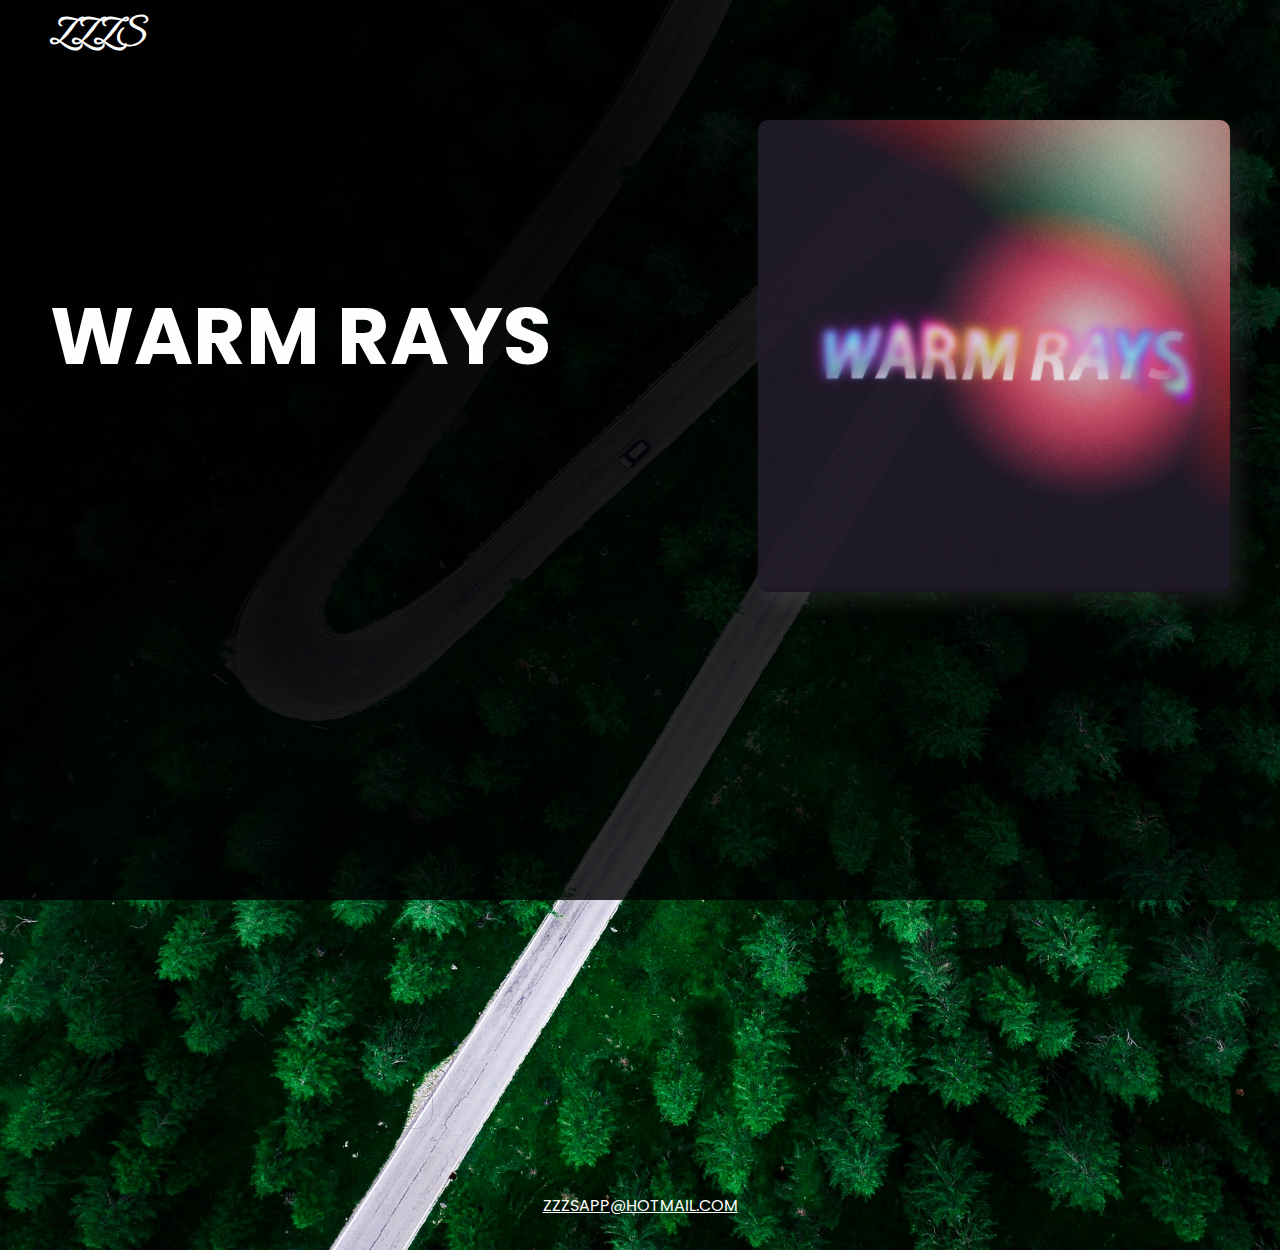
<file: warmrays.html>
<!DOCTYPE html>
<html lang="en">
  <head>
    <meta charset="UTF-8" />
    <meta http-equiv="X-UA-Compatible" content="IE=edge" />
    <meta name="viewport" content="width=device-width, initial-scale=1.0" />
    <title>Warm Rays | Imaginary Island</title>

    <link
      rel="stylesheet"
      href="https://cdnjs.cloudflare.com/ajax/libs/font-awesome/6.1.1/css/all.min.css"
      integrity="sha512-KfkfwYDsLkIlwQp6LFnl8zNdLGxu9YAA1QvwINks4PhcElQSvqcyVLLD9aMhXd13uQjoXtEKNosOWaZqXgel0g=="
      crossorigin="anonymous"
      referrerpolicy="no-referrer"
    />

    <link rel="icon" type="image/x-icon" href="./img/favicon.ico" />

    <link rel="stylesheet" href="style.css" />
  </head>
  <body>
    <!-- navbar -->
    <nav>
      <div class="container nav">
        <a href="./index.html">
          <h3 class="logo">ZZZS</h3>
        </a>
        <ul class="nav-links">
          <li>
            <a class="nav-link" href="mailto:zzzsapp@hotmail.com"
              ><i class="fa-regular fa-envelope"></i
            ></a>
          </li>
          <li>
            <a
              class="nav-link"
              href="https://instagram.com/zzzsapp?utm_medium=copy_link"
              target="_blank"
            >
              <i class="fa-brands fa-instagram"></i
            ></a>
          </li>

          <!-- 
          <li>
            <a class="nav-link" href="#">
              <i class="fa-brands fa-youtube"></i
            ></a>
          </li>
          <li>
            <a class="nav-link" href="#">
              <i class="fa-brands fa-spotify"></i
            ></a>
          </li>
          <li>
            <a class="nav-link" href="#">
              <i class="fa-brands fa-itunes"></i
            ></a>
          </li>
           -->
        </ul>
      </div>
    </nav>

    <!-- header section  -->
    <header>
      <div class="container header">
        <div class="header-text">
          <h1 class="header-title header-title-individual">Warm Rays</h1>

          <div class="header-links">
            <a
              href="https://music.apple.com/us/artist/warm-rays/1583993989"
              target="_blank"
              class="header-link"
              ><i class="fa-brands fa-apple"></i>
            </a>
            <a
              href="https://open.spotify.com/artist/6de2HTvdIQNuITt7bEk7ss?si=woWcxHpARa-ms9n5jFl5sQ&nd=1"
              target="_blank"
              class="header-link"
              ><i class="fa-brands fa-spotify spotify-logo"></i>
            </a>
            <a href="#" class="header-link"
              ><i class="fa-brands fa-amazon amazonmusic-logo"></i>
            </a>
          </div>
        </div>
        <div class="header-img header-img-individual">
          <img src="./img/5.png" alt="" />
        </div>
      </div>
    </header>

    <!-- iframes -->
    <section>
      <div class="container iframes">
        <!-- amazon -->
        <div class="iframe">
          <iframe
            class="amazon-iframe"
            id="AmazonMusicEmbedB09VXD8926"
            src="https://music.amazon.ca/embed/B09VXD8926/?id=5aA51skqmU&marketplaceId=ART4WZ8MWBX2Y&musicTerritory=CA"
            style="border: 1px solid rgba(0, 0, 0, 0.12)"
          ></iframe>
        </div>

        <!-- itunes -->
        <div class="iframe">
          <iframe
            class="apple-iframe"
            allow="autoplay *; encrypted-media *; fullscreen *"
            frameborder="0"
            sandbox="allow-forms allow-popups allow-same-origin allow-scripts allow-storage-access-by-user-activation allow-top-navigation-by-user-activation"
            src="https://embed.music.apple.com/us/album/nova-waters-ep/1584568350"
          ></iframe>
        </div>

        <!-- spotify -->
        <div class="iframe">
          <iframe
            class="spotify-iframe"
            src="https://open.spotify.com/embed/artist/6de2HTvdIQNuITt7bEk7ss?utm_source=generator"
            frameborder="0"
            allowfullscreen=""
            allow="autoplay; clipboard-write; encrypted-media; fullscreen; picture-in-picture"
          ></iframe>
        </div>
      </div>
    </section>

    <!-- footer -->
    <footer>
      <div class="container footer">
        <a href="mailto:zzzsapp@hotmail.com">
          <p class="footer-text">zzzsapp@hotmail.com</p>
        </a>
      </div>
    </footer>
  </body>
</html>
</file>
<file: style.css>
@import url('https://fonts.googleapis.com/css2?family=Great+Vibes&family=Poppins:wght@400;700&display=swap');

:root {
  --font-family-logo: 'Great Vibes', cursive;
  --font-family: 'Poppins', sans-serif;
  --dark-clr: #333;
  --white-clr: #fefefe;
  --linear-clr: radial-gradient(
    circle at 0% 0%,
    rgba(0, 0, 0, 1) 10%,
    rgba(0, 0, 0, 0.95) 40%,
    rgba(0, 0, 0, 0.75) 80%,
    rgba(0, 0, 0, 0.55) 100%
  );
}

* {
  margin: 0;
  padding: 0;
  box-sizing: border-box;
}

html {
  scroll-behavior: smooth;
}

/* utilities */

a {
  text-decoration: none;
}

ul {
  list-style: none;
}

img {
  width: 100%;
}

section {
  padding: 2rem 0;
}

body {
  color: var(--white-clr);
  font-family: var(--font-family);
  background: var(--linear-clr), url('./img/bg.jpg');
  background-size: cover;
  background-repeat: no-repeat;
  background-position: center center;
  background-attachment: fixed;
}

.container {
  width: 95%;
  max-width: 1180px;
  margin: 0 auto;
}

/* navbar */

.nav {
  display: flex;
  justify-content: space-between;
  align-items: center;

  padding: 1rem 0;
}

.logo {
  color: var(--white-clr);
}

.nav-links {
  display: flex;
  justify-content: center;
  align-items: center;

  gap: 1rem;
}

.nav-link {
  font-size: 1.5rem;
  color: var(--white-clr);
}

.logo {
  font-size: 2rem;
  font-family: var(--font-family-logo);
}

/* header */

.header {
  padding: 3rem 0;
  display: grid;
  grid-template-columns: repeat(2, 1fr);
  align-items: center;
}

.header-text {
  align-self: center;
}

.header-title {
  text-transform: uppercase;
  font-size: 5rem;
}

.header-desc {
  font-size: 3rem;
  font-weight: 600;

  margin-bottom: 2rem;
  line-height: 1.6;
  text-transform: capitalize;
}

.header-links {
  display: flex;
  justify-content: flex-start;
  gap: 2rem;
  align-items: center;
}

.header-link {
  display: flex;
  align-items: center;
  gap: 0.5rem;
  text-transform: uppercase;
}

.header-link > i {
  font-size: 3rem;
  color: var(--white-clr);
}

.header-img {
  width: 80%;
  justify-self: flex-end;
  opacity: 0.9;
}

.header-title-individual {
  line-height: 1;
  margin-bottom: 3rem;
}

.header-img-individual > img {
  border-radius: 10px;
  box-shadow: 10px 10px 20px 2px rgba(255, 255, 255, 0.1);
}

/* img and links */

.btns {
  margin-top: 2rem;

  display: flex;
  align-items: center;
  gap: 1rem;
}

.btn {
  display: block;
  background-color: transparent;
  padding: 1rem 2rem;
  color: var(--white-clr);
  font-family: var(--font-family);
  border: 2px solid var(--white-clr);
  font-size: 1.25rem;
  text-transform: uppercase;
  cursor: pointer;

  transition: background-color 0.3s ease-in-out, color 0.3s ease-in-out;
}

.btn:hover {
  background-color: var(--white-clr);
  color: var(--dark-clr);
}

/* songs section */

.songs {
  display: grid;
  grid-template-columns: repeat(3, 1fr);
  column-gap: 4rem;
  row-gap: 4rem;

  /* padding: 4rem 0; */
}

.song {
  max-width: 300px;
  width: 95%;
  justify-self: center;
}

.song-img {
  border-radius: 50%;
}

.song-links {
  padding: 1rem 0;

  display: flex;
  justify-content: center;
  align-items: center;
  gap: 3rem;
}

.song-link {
  color: var(--white-clr);
  font-size: 2.25rem;
}

/* iframe */

iframe {
  display: block;
}

.iframes {
  display: grid;
  grid-template-columns: repeat(3, 1fr);
  column-gap: 1rem;
}

.apple-iframe,
.amazon-iframe,
.spotify-iframe {
  width: 100%;
  min-height: 450px;
  overflow: hidden;
  background: transparent;

  border-radius: 1rem;
}

.apple-iframe {
  grid-column: 1/2;
}

/* footer */
.footer-text {
  color: var(--white-clr);
  text-align: center;
  padding: 2rem 0;
  text-transform: uppercase;
  font-size: 1rem;
  text-decoration: underline;
}

/* media queries */

@media (max-width: 830px) {
  html {
    font-size: 15px;
  }

  .header {
    grid-template-columns: 1fr;
    row-gap: 2rem;
  }

  .header-img,
  .header-text {
    max-width: 500px;
    width: 100%;
    justify-self: center;
  }

  section {
    padding: 4rem 0;
  }

  .songs {
    grid-template-columns: 1fr;
    row-gap: 2rem;
  }

  .iframes {
    grid-template-columns: 1fr;
    row-gap: 2rem;
  }

  .apple-iframe,
  .amazon-iframe,
  .spotify-iframe {
    max-width: 500px;
    margin: 0 auto;
    width: 100%;
  }

  .footer-text {
    font-size: 1rem;
  }
}

@media (max-width: 500px) {
  section {
    padding: 2rem 0;
  }

  .nav {
    display: block;
  }

  .nav-links {
    justify-content: flex-end;
    gap: 2rem;
  }

  .header-title-individual {
    font-size: 2.5rem;
  }

  .btns {
    display: block;
  }

  .btn + .btn {
    margin-top: 1rem;
  }

  .footer-text {
    font-size: 0.75rem;
  }
}
</file>
